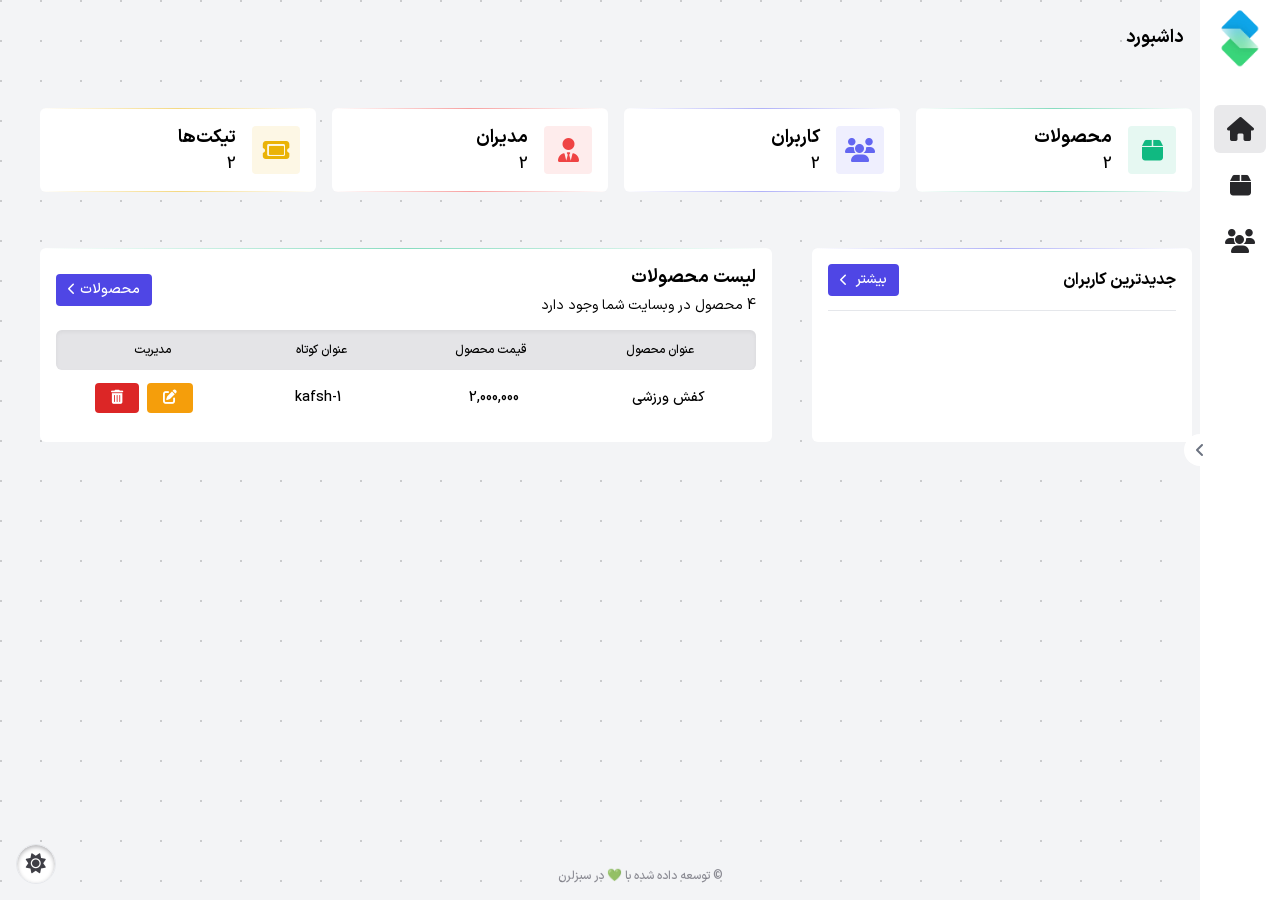
<file: index.html>
<!-- 
  1: use ".hidden" class to toggle ".TOAST" and ".MODAL-SCREEN"

  2: use insertAdjacentHTML method to change .modal content -->


<!DOCTYPE html>
<html lang="fa-IR" dir="rtl">
  <head>
    <meta charset="UTF-8" />
    <meta name="viewport" content="width=device-width, initial-scale=1.0" />
    <title>سبزلرن - داشبورد ادمین</title>
    <link rel="stylesheet" href="/public/css/styles.css" />
    <!-- Fontawesome CDNJS 6.6.0 -->
    <link
      rel="stylesheet"
      href="https://cdnjs.cloudflare.com/ajax/libs/font-awesome/6.6.0/css/all.min.css"
    />
  </head>
  <body onload="getDataFromLocalStoraged()">
    <header></header>

    <main>
      <aside class="sidebar">
        <header>
          <a href="/">
            <img src="/public/images/logo.png" class="website-logo" alt="" />
          </a>
        </header>
        <main class="side-menu">
          <ul class="side-container">
            <li>
              <a href="/index.html" class="navlink active">
                <span class="navicon"><i class="fa-solid fa-house"></i></span>
                <span class="title">داشبورد</span>
              </a>
            </li>
            <!-- Products -->
            <li>
              <a href="/dashboard/products/index.html" class="navlink">
                <span class="navicon"><i class="fa-solid fa-box"></i></span>
                <span class="title">محصولات</span>
              </a>
            </li>
            <!-- users -->
            <li>
              <a href="/dashboard/users/index.html" class="navlink">
                <span class="navicon"><i class="fa-solid fa-users"></i></span>
                <span class="title">کاربران</span>
              </a>
            </li>
          </ul>
        </main>
        <footer></footer>
        <button class="toggle-sidebar">
          <!-- Arrow Right -->
          <i class="fa-solid fa-angle-left"></i>
        </button>
      </aside>
      <section class="content">
        <div class="breadcrumbs">
          <a href="./index.html" class="breadcrumb">داشبورد</a>
        </div>

        <section class="hero-cards">
          <article>
            <i class="ui-border emerald top"></i>
            <i class="ui-border emerald bottom"></i>
            <!-- Products icon -->
            <span class="hero-card-icon products-icon">
              <i class="fa-solid fa-box"></i>
            </span>
            <div>
              <p class="hero-card-title">محصولات</p>
              <p class="hero-card-data products-data">2</p>
            </div>
          </article>
          <article>
            <i class="ui-border indigo top"></i>
            <i class="ui-border indigo bottom"></i>
            <!-- Users icon -->
            <span class="hero-card-icon users-icon">
              <i class="fa-solid fa-users"></i>
            </span>
            <div>
              <p class="hero-card-title">کاربران</p>
              <p class="hero-card-data users-data">2</p>
            </div>
          </article>
          <article>
            <i class="ui-border red top"></i>
            <i class="ui-border red bottom"></i>
            <!-- Admins icon -->
            <span class="hero-card-icon admins-icon">
              <i class="fa-solid fa-user-tie"></i>
            </span>
            <div>
              <p class="hero-card-title">مدیران</p>
              <p class="hero-card-data moderators-data">2</p>
            </div>
          </article>
          <article>
            <i class="ui-border yellow top"></i>
            <i class="ui-border yellow bottom"></i>
            <!-- Tickets icon -->
            <span class="hero-card-icon tickets-icon">
              <i class="fa-solid fa-ticket"></i>
            </span>
            <div>
              <p class="hero-card-title">تیکت‌ها</p>
              <p class="hero-card-data ticket-data">2</p>
            </div>
          </article>
        </section>

        <section class="after-hero">
          <section class="latest-users">
            <i class="ui-border top indigo"></i>
            <div class="section-header">
              <p class="section-title">جدیدترین کاربران</p>
              <!-- Redirect to /dashboard/users page -->
              <a href="./dashboard/users/" class="section-link">
                بیشتر
                <!-- Arrow(Chervon Left) -->
                <i class="fa-solid fa-chevron-left"></i>
              </a>
            </div>
            <div class="user-new">
            <!-- <article>
              user icon
              <span class="icon-card">
                <i class="fa-solid fa-user"></i>
              </span>
              user data
              <div>
                <p class="user-name">علی احمدی</p>
                <p class="user-email">ali.ahmadi@gmail.com</p>
              </div>
            </article> -->
            
            </div>
          </section>
          <section class="table-component">
            <i class="ui-border emerald top"></i>
            <div class="section-header">
              <div>
                <p class="title-text">لیست محصولات</p>
                <p class="products-count-text caption-text">
                  <span class="products-data">4</span>
                  <span> محصول در وبسایت شما وجود دارد </span>
                </p>
              </div>
              <a href="./dashboard/products/" class="section-link">
                <span>
                  محصولات
                  <i class="fa-solid fa-chevron-left"></i>
                </span>
              </a>
            </div>

            <div class="table-head-row">
              <p>عنوان محصول</p>
              <p>قیمت محصول</p>
              <p>عنوان کوتاه</p>
              <p>مدیریت</p>
            </div>

            <div class="table-body">
              <div class="tableRow">
                <p class="product-title">کفش ورزشی</p>
                <p class="product-price">2,000,000</p>
                <p class="product-shortName">kafsh-1</p>
                <div class="product-manage">
                  <button class="edit-btn">
                    <!-- Edit icon -->
                    <i class="fas fa-edit"></i>
                  </button>
                  <button class="remove-btn">
                    <!-- Delete fas icon -->
                    <i class="fas fa-trash-alt"></i>
                  </button>
                </div>
              </div>
              
            </div>
          </section>
        </section>
      </section>
    </main>

    <footer></footer>

    <div class="toast success hidden">
      <i class="ui-border top-0"></i>
      <span class="icon-card">
        <span class="icon"></span>
      </span>
      <span class="toast-content"> محصول با موفقیت ویرایش شد </span>

      <div class="process-bar">
        <div class="process"></div>
      </div>
    </div>

    <div class="modal-screen hidden">
      <div class="modal">
        <i class="ui-border top red"></i>
        <i class="ui-border bottom red"></i>
        <header class="modal-header">
          <h3>حذف محصول</h3>
          <button class="close-modal">
            <i class="fas fa-times"></i>
          </button>
        </header>
        <main class="modal-content">
          <p class="remove-text">آیا از حذف این محصول اطمینان دارید؟</p>
        </main>
        <footer class="modal-footer">
          <button class="cancel">انصراف</button>
          <button class="submit">تائید</button>
        </footer>
      </div>
    </div>

    <button class="theme-button">
      <!-- Moon icon -->
      <!-- <i class="fas fa-moon"></i> -->
      <!-- Sun icon -->
      <i class="fas fa-sun"></i>
    </button>

    <!-- Modal Edit Product:

      <header class="modal-header">
          <h3>ویرایش محصول</h3>
          <button class="close-modal">
            <i class="fas fa-times"></i>
          </button>
        </header>
        <main class="modal-content">
          <input
            type="text"
            class="modal-input"
            placeholder="عنوان محصول را وارد نمائید ..."
            id="product-title"
          />
          <input
            type="number"
            class="modal-input"
            placeholder="قیمت محصول را وارد نمائید ..."
            id="product-price"
          />
          <input
            type="number"
            class="modal-input"
            placeholder="عنوان کوتاه محصول را وارد نمائید ..."
            id="product-shortName"
          />
        </main>
        <footer class="modal-footer">
          <button class="cancel">انصراف</button>
          <button class="submit">تائید</button>
        </footer>
     
      -->

    <footer class="copyright">
      &copy; توسعه داده شده با 💚 در
      <a href="https://sabzlearn.ir" target="_blank">سبزلرن</a>
    </footer>

<script src="/public/js/app.js"></script>
  </body>
</html>
</file>
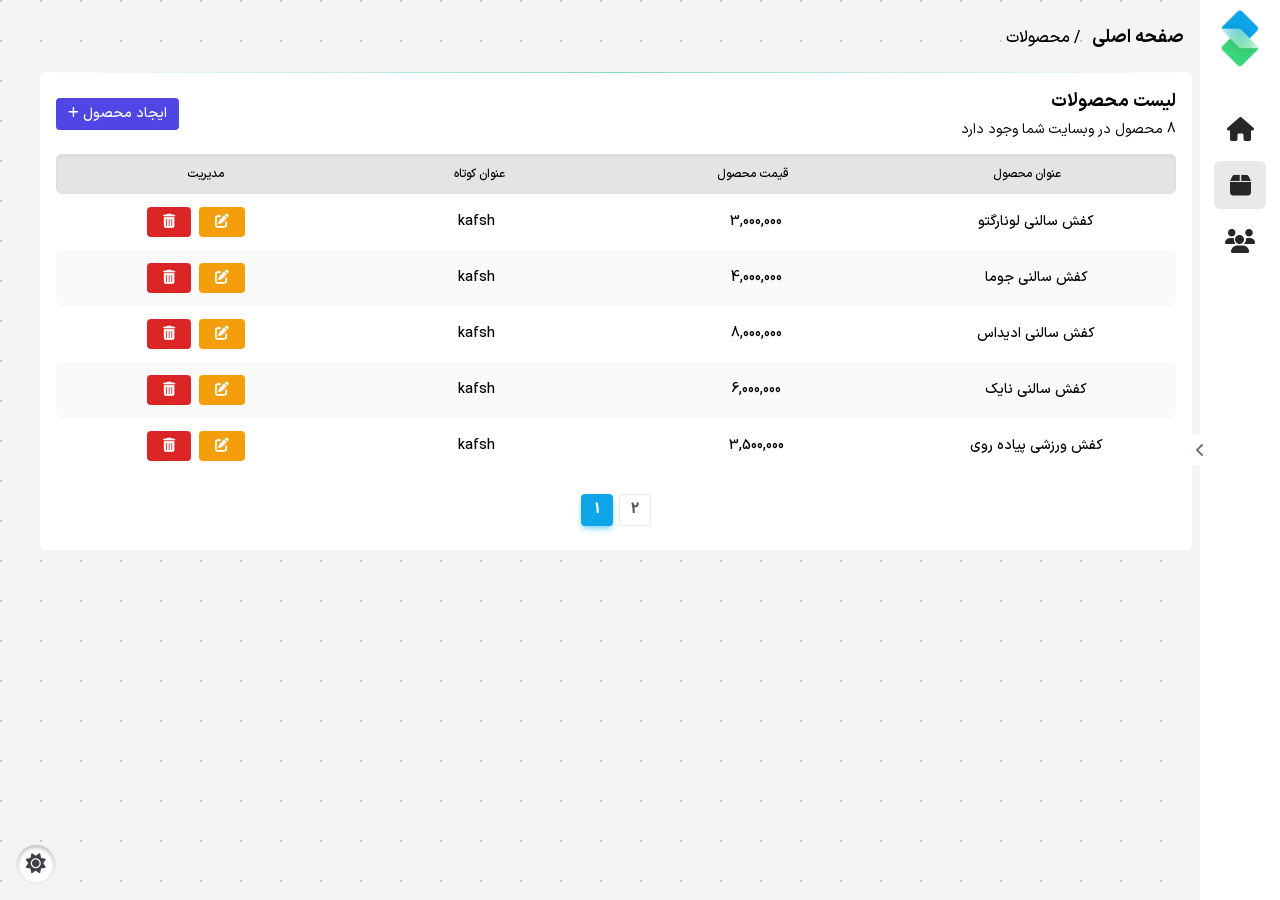
<file: dashboard/products/index.html>
<!DOCTYPE html>
<html lang="fa-IR" dir="rtl">
  <head>
    <meta charset="UTF-8" />
    <meta name="viewport" content="width=device-width, initial-scale=1.0" />
    <title>مدیریت ممحصولات</title>
    <link rel="stylesheet" href="/public/css/styles.css" />
    <link
      rel="stylesheet"
      href="https://cdnjs.cloudflare.com/ajax/libs/font-awesome/6.6.0/css/all.min.css"
    />
  </head>
  <body onload="getProductFromLocalStoraged()">
    <!-- main content -->
    <main>
      <!-- Sidebar -->
      <aside class="sidebar">
        <header>
          <a href="/index.html">
            <img src="/public/images/logo.png" class="website-logo" alt="" />
          </a>
        </header>
        <main class="side-menu">
          <ul class="side-container">
            <li>
              <a href="/index.html" class="navlink">
                <span class="navicon"><i class="fa-solid fa-house"></i></span>
                <span class="title">داشبورد</span>
              </a>
            </li>
            <!-- Products -->
            <li>
              <a href="#" class="navlink active">
                <span class="navicon"><i class="fa-solid fa-box"></i></span>
                <span class="title">محصولات</span>
              </a>
            </li>
            <li>
              <a href="/dashboard/users/index.html" class="navlink">
                <span class="navicon"><i class="fa-solid fa-users"></i></span>
                <span class="title">کاربران</span>
              </a>
            </li>
          </ul>
        </main>
        <footer></footer>
        <button class="toggle-sidebar">
          <!-- Arrow Right -->
          <i class="fa-solid fa-angle-left"></i>
        </button>
      </aside>

      <!-- Content -->
      <section class="content">
        <!-- breadcrumbs -->
        <div class="breadcrumbs">
          <a href="/" class="breadcrumb">صفحه اصلی</a>
          <span class="backslack"> / </span>
          <a href="/dashboard/products/">محصولات</a>
        </div>

        <!-- Table -->
        <div class="table-component">
          <i class="ui-border emerald top"></i>
          <!-- Table Header -->
          <div class="section-header">
            <div>
              <p class="title-text">لیست محصولات</p>
              <p class="products-count-text caption-text">
                <span class="products-data">۳</span>
                <span> محصول در وبسایت شما وجود دارد </span>
              </p>
            </div>
            <a href="#" id="create-product" class="section-link">
              <span>
                <span> ایجاد محصول </span>
                <!-- Plus icon -->
                <i class="fa-solid fa-plus"></i>
              </span>
            </a>
          </div>

          <!-- Table Head row -->
          <div class="table-head-row">
            <p>عنوان محصول</p>
            <p>قیمت محصول</p>
            <p>عنوان کوتاه</p>
            <p>مدیریت</p>
          </div>

          <!-- Table body (content) -->
          <div class="table-body">
            <!-- data loaded from js -->
          </div>

          <!-- Table Footer  -->
          <div class="table-footer">
            <!-- Pagination -->
            <div class="pagination">
              <!-- <span tabindex="1" class="page">1</span>
              <span tabindex="1" class="page">2</span>
              <span tabindex="1" class="page active">3</span>
              <span tabindex="1" class="page">4</span>
              <span tabindex="1" class="page">5</span> -->
            </div>
          </div>
        </div>
      </section>
    </main>
    <div class="toast success hidden">
      <i class="ui-border top-0"></i>
      <span class="icon-card">
        <span class="icon"></span>
      </span>
      <span class="toast-content"> محصول با موفقیت ویرایش شد </span>

      <div class="process-bar">
        <div class="process"></div>
      </div>
    </div>

    <div class="modal-screen hidden">
      <div class="modal">
        <i class="ui-border top red"></i>
        <i class="ui-border bottom red"></i>
        <header class="modal-header">
          <h3>حذف محصول</h3>
          <button class="close-modal">
            <i class="fas fa-times"></i>
          </button>
        </header>
        <main class="modal-content">
          <p class="remove-text">آیا از حذف این محصول اطمینان دارید؟</p>
        </main>
        <footer class="modal-footer">
          <button class="cancel">انصراف</button>
          <button class="submit">تائید</button>
        </footer>
      </div>
    </div>

    <button class="theme-button">
      <!-- Moon icon -->
      <!-- <i class="fas fa-moon"></i> -->
      <!-- Sun icon -->
      <i class="fas fa-sun"></i>
    </button>

    <!-- Product Edit Modal -->
    <!-- 
            <header class="modal-header">
            <h3>ویرایش محصول</h3>
            <button class="close-modal">
              <i class="fas fa-times"></i>
            </button>
          </header>
          <main class="modal-content">
            <input
              type="text"
              class="modal-input"
              placeholder="عنوان محصول را وارد نمائید ..."
              id="product-title"
            />
            <input
              type="number"
              class="modal-input"
              placeholder="قیمت محصول را وارد نمائید ..."
              id="product-price"
            />
            <input
              type="number"
              class="modal-input"
              placeholder="عنوان کوتاه محصول را وارد نمائید ..."
              id="product-shortName"
            />
          </main>
          <footer class="modal-footer">
            <button class="cancel">انصراف</button>
            <button class="submit">تائید</button>
          </footer>
     -->

    <!-- Product create modal -->
    <!-- 
           <header class="modal-header">
            <h3>ایجاد محصول</h3>
            <button class="close-modal">
              <i class="fas fa-times"></i>
            </button>
          </header>
          <main class="modal-content">
            <input
              type="text"
              class="modal-input"
              placeholder="عنوان محصول را وارد نمائید ..."
              id="product-title"
            />
            <input
              type="number"
              class="modal-input"
              placeholder="قیمت محصول را وارد نمائید ..."
              id="product-price"
            />
            <input
              type="number"
              class="modal-input"
              placeholder="عنوان کوتاه محصول را وارد نمائید ..."
              id="product-shortName"
            />
          </main>
          <footer class="modal-footer">
            <button class="cancel">انصراف</button>
            <button class="submit">تائید</button>
          </footer>
     -->

    <!-- Remove Product Modal  -->
    <!-- 
         <i class="ui-border top red"></i>
          <i class="ui-border bottom red"></i>
          <header class="modal-header">
            <h3>حذف محصول</h3>
            <button class="close-modal">
              <i class="fas fa-times"></i>
            </button>
          </header>
          <main class="modal-content">
            <p class="remove-text">آیا از حذف این محصول اطمینان دارید؟</p>
          </main>
          <footer class="modal-footer">
            <button class="cancel">انصراف</button>
            <button class="submit">تائید</button>
          </footer>
           -->
    <script src="/dashboard/products/productPage.js"></script>
  </body>
</html>
</file>
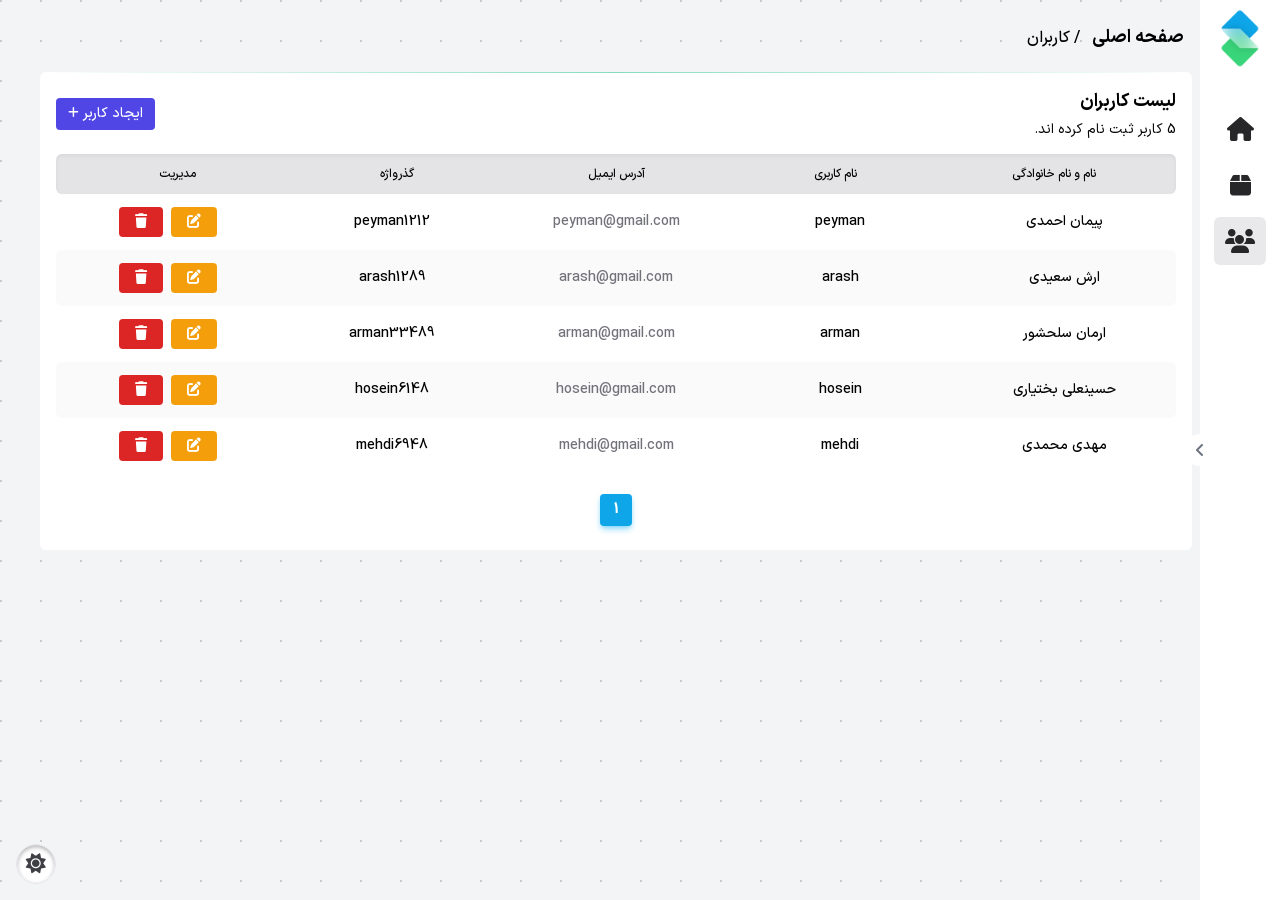
<file: dashboard/users/index.html>
<!DOCTYPE html>
<html lang="fa-IR" dir="rtl">
  <head>
    <meta charset="UTF-8" />
    <meta name="viewport" content="width=device-width, initial-scale=1.0" />
    <title>مدیریت کاربران</title>
    <link rel="stylesheet" href="/public/css/styles.css" />
    <link
      rel="stylesheet"
      href="https://cdnjs.cloudflare.com/ajax/libs/font-awesome/6.6.0/css/all.min.css"
    />
  </head>
  <body onload="getDataFromLocalStoraged()">
    <!-- main content -->
    <main>
      <!-- Sidebar -->
      <aside class="sidebar">
        <header>
          <a href="/index.html">
            <img src="/public/images/logo.png" class="website-logo" alt="" />
          </a>
        </header>
        <main class="side-menu">
          <ul class="side-container">
            <li>
              <a href="/index.html" class="navlink">
                <span class="navicon"><i class="fa-solid fa-house"></i></span>
                <span class="title">داشبورد</span>
              </a>
            </li>
            <!-- products -->
            <li>
              <a href="/dashboard/products/index.html" class="navlink">
                <span class="navicon"><i class="fa-solid fa-box"></i></span>
                <span class="title">محصولات</span>
              </a>
            </li>
            <li>
              <a href="#" class="navlink active">
                <span class="navicon"><i class="fa-solid fa-users"></i></span>
                <span class="title">کاربران</span>
              </a>
            </li>
          </ul>
        </main>
        <footer></footer>
        <button class="toggle-sidebar">
          <!-- Arrow Right -->
          <i class="fa-solid fa-angle-left"></i>
        </button>
      </aside>

      <!-- Content -->
      <section class="content">
        <!-- breadcrumbs -->
        <div class="breadcrumbs">
          <a href="/" class="breadcrumb">صفحه اصلی</a>
          <span class="backslack"> / </span>
          <a href="/dashboard/users/"> کاربران </a>
        </div>

        <!-- Table -->
        <div class="table-component">
          <i class="ui-border emerald top"></i>
          <!-- Table Header -->
          <div class="section-header">
            <div>
              <p class="title-text">لیست کاربران</p>
              <p class="users-count-text caption-text">
                <span class="users-data">۳</span>
                <span>کاربر ثبت نام کرده اند.</span>
              </p>
            </div>
            <a href="#" id="create-user" class="section-link">
              <span>
                <span> ایجاد کاربر </span>
                <!-- Plus icon -->
                <i class="fa-solid fa-plus"></i>
              </span>
            </a>
          </div>

          <!-- Table Head row -->
          <div class="table-head-row">
            <p>نام و نام خانوادگی</p>
            <p>نام کاربری</p>
            <p>آدرس ایمیل</p>
            <p>گذرواژه</p>
            <p>مدیریت</p>
          </div>

          <!-- Table body (content) -->
          <div class="table-body">
            <!-- data loaded from js -->
          </div>

          <!-- Table Footer  -->
          <div class="table-footer">
            <!-- Pagination -->
            <div class="pagination">
              <!-- data loaded from js -->
              <!-- <span tabindex="1" class="page">1</span> -->
            </div>
          </div>
        </div>
      </section>
    </main>
    <div class="toast success hidden">
      <i class="ui-border top-0"></i>
      <span class="icon-card">
        <span class="icon"></span>
      </span>
      <span class="toast-content"> محصول با موفقیت ویرایش شد </span>

      <div class="process-bar">
        <div class="process"></div>
      </div>
    </div>

    <div class="modal-screen hidden">
      <div class="modal">
        <header class="modal-header">
          <h3>ویرایش اطلاعات کاربر</h3>
          <button class="close-modal">
            <i class="fas fa-times"></i>
          </button>
        </header>
        <main class="modal-content">
          <input
            type="text"
            class="modal-input"
            placeholder="نام و نام خانوادگی را وارد نمائید ..."
            id="user-fullName"
          />
          <input
            type="number"
            class="modal-input"
            id="user-username"
            placeholder="نام کاربری را وارد نمائید ..."
          />
          <input
            type="email"
            class="modal-input"
            id="user-email"
            placeholder="ایمیل را وارد نمائید ..."
          />
          <input
            type="email"
            class="modal-input"
            id="user-password"
            placeholder="رمز عبور را وارد نمائید ..."
          />
        </main>
        <footer class="modal-footer">
          <button class="cancel">انصراف</button>
          <button class="submit">تائید</button>
        </footer>
      </div>
    </div>

    <button class="theme-button">
      <!-- Moon icon -->
      <!-- <i class="fas fa-moon"></i> -->
      <!-- Sun icon -->
      <i class="fas fa-sun"></i>
    </button>

    <!-- user Edit Modal -->
    <!-- 
        <header class="modal-header">
          <h3>ویرایش اطلاعات کاربر</h3>
          <button class="close-modal">
            <i class="fas fa-times"></i>
          </button>
        </header>
        <main class="modal-content">
          <input
            type="text"
            class="modal-input"
            placeholder="نام و نام خانوادگی را وارد نمائید ..."
            id="user-fullName"
          />
          <input
            type="number"
            class="modal-input"
            id="user-username"
            placeholder="نام کاربری را وارد نمائید ..."
          />
          <input
            type="email"
            class="modal-input"
            id="user-email"
            placeholder="ایمیل را وارد نمائید ..."
          />
          <input
          type="email"
          class="modal-input"
          id="user-password"
          placeholder="رمز عبور را وارد نمائید ..."
        />
        </main>
        <footer class="modal-footer">
          <button class="cancel">انصراف</button>
          <button class="submit">تائید</button>
        </footer>
     -->

    <!-- user create modal -->
    
        <!-- <header class="modal-header">
          <h3>ایجاد کاربر جدید</h3>
          <button class="close-modal">
            <i class="fas fa-times"></i>
          </button>
        </header>
        <main class="modal-content">
          <input
            type="text"
            class="modal-input"
            placeholder="نام و نام خانوادگی را وارد نمائید ..."
            id="user-fullName"
          />
          <input
            type="number"
            class="modal-input"
            id="user-username"
            placeholder="نام کاربری را وارد نمائید ..."
          />
          <input
            type="email"
            class="modal-input"
            id="user-email"
            placeholder="ایمیل را وارد نمائید ..."
          />
          <input
          type="email"
          class="modal-input"
          id="user-password"
          placeholder="رمز عبور را وارد نمائید ..."
        />
        </main>
        <footer class="modal-footer">
          <button class="cancel">انصراف</button>
          <button class="submit">تائید</button>
        </footer> -->
    

    <!-- Remove user Modal  -->
    <!-- 
        <i class="ui-border top red"></i>
        <i class="ui-border bottom red"></i>
        <header class="modal-header">
          <h3>اخراج کاربر</h3>
          <button class="close-modal">
            <i class="fas fa-times"></i>
          </button>
        </header>
        <main class="modal-content">
          <p class="remove-text">آیا از اخراج(بن) کردن این کاربر اطمینان دارید؟</p>
        </main>
        <footer class="modal-footer">
          <button class="cancel">انصراف</button>
          <button class="submit">تائید</button>
        </footer>
           -->
    <script src="/dashboard/users/pageUser.js"></script>
  </body>
</html>
</file>
<file: public/css/styles.css>
*, ::before, ::after {
  --tw-border-spacing-x: 0;
  --tw-border-spacing-y: 0;
  --tw-translate-x: 0;
  --tw-translate-y: 0;
  --tw-rotate: 0;
  --tw-skew-x: 0;
  --tw-skew-y: 0;
  --tw-scale-x: 1;
  --tw-scale-y: 1;
  --tw-pan-x:  ;
  --tw-pan-y:  ;
  --tw-pinch-zoom:  ;
  --tw-scroll-snap-strictness: proximity;
  --tw-gradient-from-position:  ;
  --tw-gradient-via-position:  ;
  --tw-gradient-to-position:  ;
  --tw-ordinal:  ;
  --tw-slashed-zero:  ;
  --tw-numeric-figure:  ;
  --tw-numeric-spacing:  ;
  --tw-numeric-fraction:  ;
  --tw-ring-inset:  ;
  --tw-ring-offset-width: 0px;
  --tw-ring-offset-color: #fff;
  --tw-ring-color: rgb(59 130 246 / 0.5);
  --tw-ring-offset-shadow: 0 0 #0000;
  --tw-ring-shadow: 0 0 #0000;
  --tw-shadow: 0 0 #0000;
  --tw-shadow-colored: 0 0 #0000;
  --tw-blur:  ;
  --tw-brightness:  ;
  --tw-contrast:  ;
  --tw-grayscale:  ;
  --tw-hue-rotate:  ;
  --tw-invert:  ;
  --tw-saturate:  ;
  --tw-sepia:  ;
  --tw-drop-shadow:  ;
  --tw-backdrop-blur:  ;
  --tw-backdrop-brightness:  ;
  --tw-backdrop-contrast:  ;
  --tw-backdrop-grayscale:  ;
  --tw-backdrop-hue-rotate:  ;
  --tw-backdrop-invert:  ;
  --tw-backdrop-opacity:  ;
  --tw-backdrop-saturate:  ;
  --tw-backdrop-sepia:  ;
  --tw-contain-size:  ;
  --tw-contain-layout:  ;
  --tw-contain-paint:  ;
  --tw-contain-style:  ;
}

::backdrop {
  --tw-border-spacing-x: 0;
  --tw-border-spacing-y: 0;
  --tw-translate-x: 0;
  --tw-translate-y: 0;
  --tw-rotate: 0;
  --tw-skew-x: 0;
  --tw-skew-y: 0;
  --tw-scale-x: 1;
  --tw-scale-y: 1;
  --tw-pan-x:  ;
  --tw-pan-y:  ;
  --tw-pinch-zoom:  ;
  --tw-scroll-snap-strictness: proximity;
  --tw-gradient-from-position:  ;
  --tw-gradient-via-position:  ;
  --tw-gradient-to-position:  ;
  --tw-ordinal:  ;
  --tw-slashed-zero:  ;
  --tw-numeric-figure:  ;
  --tw-numeric-spacing:  ;
  --tw-numeric-fraction:  ;
  --tw-ring-inset:  ;
  --tw-ring-offset-width: 0px;
  --tw-ring-offset-color: #fff;
  --tw-ring-color: rgb(59 130 246 / 0.5);
  --tw-ring-offset-shadow: 0 0 #0000;
  --tw-ring-shadow: 0 0 #0000;
  --tw-shadow: 0 0 #0000;
  --tw-shadow-colored: 0 0 #0000;
  --tw-blur:  ;
  --tw-brightness:  ;
  --tw-contrast:  ;
  --tw-grayscale:  ;
  --tw-hue-rotate:  ;
  --tw-invert:  ;
  --tw-saturate:  ;
  --tw-sepia:  ;
  --tw-drop-shadow:  ;
  --tw-backdrop-blur:  ;
  --tw-backdrop-brightness:  ;
  --tw-backdrop-contrast:  ;
  --tw-backdrop-grayscale:  ;
  --tw-backdrop-hue-rotate:  ;
  --tw-backdrop-invert:  ;
  --tw-backdrop-opacity:  ;
  --tw-backdrop-saturate:  ;
  --tw-backdrop-sepia:  ;
  --tw-contain-size:  ;
  --tw-contain-layout:  ;
  --tw-contain-paint:  ;
  --tw-contain-style:  ;
}

/*
! tailwindcss v3.4.14 | MIT License | https://tailwindcss.com
*/

/*
1. Prevent padding and border from affecting element width. (https://github.com/mozdevs/cssremedy/issues/4)
2. Allow adding a border to an element by just adding a border-width. (https://github.com/tailwindcss/tailwindcss/pull/116)
*/

*,
::before,
::after {
  box-sizing: border-box;
  /* 1 */
  border-width: 0;
  /* 2 */
  border-style: solid;
  /* 2 */
  border-color: #e5e7eb;
  /* 2 */
}

::before,
::after {
  --tw-content: '';
}

/*
1. Use a consistent sensible line-height in all browsers.
2. Prevent adjustments of font size after orientation changes in iOS.
3. Use a more readable tab size.
4. Use the user's configured `sans` font-family by default.
5. Use the user's configured `sans` font-feature-settings by default.
6. Use the user's configured `sans` font-variation-settings by default.
7. Disable tap highlights on iOS
*/

html,
:host {
  line-height: 1.5;
  /* 1 */
  -webkit-text-size-adjust: 100%;
  /* 2 */
  -moz-tab-size: 4;
  /* 3 */
  -o-tab-size: 4;
     tab-size: 4;
  /* 3 */
  font-family: ui-sans-serif, system-ui, sans-serif, "Apple Color Emoji", "Segoe UI Emoji", "Segoe UI Symbol", "Noto Color Emoji";
  /* 4 */
  font-feature-settings: normal;
  /* 5 */
  font-variation-settings: normal;
  /* 6 */
  -webkit-tap-highlight-color: transparent;
  /* 7 */
}

/*
1. Remove the margin in all browsers.
2. Inherit line-height from `html` so users can set them as a class directly on the `html` element.
*/

body {
  margin: 0;
  /* 1 */
  line-height: inherit;
  /* 2 */
}

/*
1. Add the correct height in Firefox.
2. Correct the inheritance of border color in Firefox. (https://bugzilla.mozilla.org/show_bug.cgi?id=190655)
3. Ensure horizontal rules are visible by default.
*/

hr {
  height: 0;
  /* 1 */
  color: inherit;
  /* 2 */
  border-top-width: 1px;
  /* 3 */
}

/*
Add the correct text decoration in Chrome, Edge, and Safari.
*/

abbr:where([title]) {
  -webkit-text-decoration: underline dotted;
          text-decoration: underline dotted;
}

/*
Remove the default font size and weight for headings.
*/

h1,
h2,
h3,
h4,
h5,
h6 {
  font-size: inherit;
  font-weight: inherit;
}

/*
Reset links to optimize for opt-in styling instead of opt-out.
*/

a {
  color: inherit;
  text-decoration: inherit;
}

/*
Add the correct font weight in Edge and Safari.
*/

b,
strong {
  font-weight: bolder;
}

/*
1. Use the user's configured `mono` font-family by default.
2. Use the user's configured `mono` font-feature-settings by default.
3. Use the user's configured `mono` font-variation-settings by default.
4. Correct the odd `em` font sizing in all browsers.
*/

code,
kbd,
samp,
pre {
  font-family: ui-monospace, SFMono-Regular, Menlo, Monaco, Consolas, "Liberation Mono", "Courier New", monospace;
  /* 1 */
  font-feature-settings: normal;
  /* 2 */
  font-variation-settings: normal;
  /* 3 */
  font-size: 1em;
  /* 4 */
}

/*
Add the correct font size in all browsers.
*/

small {
  font-size: 80%;
}

/*
Prevent `sub` and `sup` elements from affecting the line height in all browsers.
*/

sub,
sup {
  font-size: 75%;
  line-height: 0;
  position: relative;
  vertical-align: baseline;
}

sub {
  bottom: -0.25em;
}

sup {
  top: -0.5em;
}

/*
1. Remove text indentation from table contents in Chrome and Safari. (https://bugs.chromium.org/p/chromium/issues/detail?id=999088, https://bugs.webkit.org/show_bug.cgi?id=201297)
2. Correct table border color inheritance in all Chrome and Safari. (https://bugs.chromium.org/p/chromium/issues/detail?id=935729, https://bugs.webkit.org/show_bug.cgi?id=195016)
3. Remove gaps between table borders by default.
*/

table {
  text-indent: 0;
  /* 1 */
  border-color: inherit;
  /* 2 */
  border-collapse: collapse;
  /* 3 */
}

/*
1. Change the font styles in all browsers.
2. Remove the margin in Firefox and Safari.
3. Remove default padding in all browsers.
*/

button,
input,
optgroup,
select,
textarea {
  font-family: inherit;
  /* 1 */
  font-feature-settings: inherit;
  /* 1 */
  font-variation-settings: inherit;
  /* 1 */
  font-size: 100%;
  /* 1 */
  font-weight: inherit;
  /* 1 */
  line-height: inherit;
  /* 1 */
  letter-spacing: inherit;
  /* 1 */
  color: inherit;
  /* 1 */
  margin: 0;
  /* 2 */
  padding: 0;
  /* 3 */
}

/*
Remove the inheritance of text transform in Edge and Firefox.
*/

button,
select {
  text-transform: none;
}

/*
1. Correct the inability to style clickable types in iOS and Safari.
2. Remove default button styles.
*/

button,
input:where([type='button']),
input:where([type='reset']),
input:where([type='submit']) {
  -webkit-appearance: button;
  /* 1 */
  background-color: transparent;
  /* 2 */
  background-image: none;
  /* 2 */
}

/*
Use the modern Firefox focus style for all focusable elements.
*/

:-moz-focusring {
  outline: auto;
}

/*
Remove the additional `:invalid` styles in Firefox. (https://github.com/mozilla/gecko-dev/blob/2f9eacd9d3d995c937b4251a5557d95d494c9be1/layout/style/res/forms.css#L728-L737)
*/

:-moz-ui-invalid {
  box-shadow: none;
}

/*
Add the correct vertical alignment in Chrome and Firefox.
*/

progress {
  vertical-align: baseline;
}

/*
Correct the cursor style of increment and decrement buttons in Safari.
*/

::-webkit-inner-spin-button,
::-webkit-outer-spin-button {
  height: auto;
}

/*
1. Correct the odd appearance in Chrome and Safari.
2. Correct the outline style in Safari.
*/

[type='search'] {
  -webkit-appearance: textfield;
  /* 1 */
  outline-offset: -2px;
  /* 2 */
}

/*
Remove the inner padding in Chrome and Safari on macOS.
*/

::-webkit-search-decoration {
  -webkit-appearance: none;
}

/*
1. Correct the inability to style clickable types in iOS and Safari.
2. Change font properties to `inherit` in Safari.
*/

::-webkit-file-upload-button {
  -webkit-appearance: button;
  /* 1 */
  font: inherit;
  /* 2 */
}

/*
Add the correct display in Chrome and Safari.
*/

summary {
  display: list-item;
}

/*
Removes the default spacing and border for appropriate elements.
*/

blockquote,
dl,
dd,
h1,
h2,
h3,
h4,
h5,
h6,
hr,
figure,
p,
pre {
  margin: 0;
}

fieldset {
  margin: 0;
  padding: 0;
}

legend {
  padding: 0;
}

ol,
ul,
menu {
  list-style: none;
  margin: 0;
  padding: 0;
}

/*
Reset default styling for dialogs.
*/

dialog {
  padding: 0;
}

/*
Prevent resizing textareas horizontally by default.
*/

textarea {
  resize: vertical;
}

/*
1. Reset the default placeholder opacity in Firefox. (https://github.com/tailwindlabs/tailwindcss/issues/3300)
2. Set the default placeholder color to the user's configured gray 400 color.
*/

input::-moz-placeholder, textarea::-moz-placeholder {
  opacity: 1;
  /* 1 */
  color: #9ca3af;
  /* 2 */
}

input::placeholder,
textarea::placeholder {
  opacity: 1;
  /* 1 */
  color: #9ca3af;
  /* 2 */
}

/*
Set the default cursor for buttons.
*/

button,
[role="button"] {
  cursor: pointer;
}

/*
Make sure disabled buttons don't get the pointer cursor.
*/

:disabled {
  cursor: default;
}

/*
1. Make replaced elements `display: block` by default. (https://github.com/mozdevs/cssremedy/issues/14)
2. Add `vertical-align: middle` to align replaced elements more sensibly by default. (https://github.com/jensimmons/cssremedy/issues/14#issuecomment-634934210)
   This can trigger a poorly considered lint error in some tools but is included by design.
*/

img,
svg,
video,
canvas,
audio,
iframe,
embed,
object {
  display: block;
  /* 1 */
  vertical-align: middle;
  /* 2 */
}

/*
Constrain images and videos to the parent width and preserve their intrinsic aspect ratio. (https://github.com/mozdevs/cssremedy/issues/14)
*/

img,
video {
  max-width: 100%;
  height: auto;
}

/* Make elements with the HTML hidden attribute stay hidden by default */

[hidden]:where(:not([hidden="until-found"])) {
  display: none;
}

.input {
  border-radius: 0.375rem;
  border-width: 1px;
  --tw-border-opacity: 1;
  border-color: rgb(209 213 219 / var(--tw-border-opacity));
  padding-left: 0.75rem;
  padding-right: 0.75rem;
  padding-top: 0.5rem;
  padding-bottom: 0.5rem;
  font-size: 0.875rem;
  line-height: 1.25rem;
  font-weight: 500;
  --tw-text-opacity: 1;
  color: rgb(55 65 81 / var(--tw-text-opacity));
  --tw-shadow: 0 1px 2px 0 rgb(0 0 0 / 0.05);
  --tw-shadow-colored: 0 1px 2px 0 var(--tw-shadow-color);
  box-shadow: var(--tw-ring-offset-shadow, 0 0 #0000), var(--tw-ring-shadow, 0 0 #0000), var(--tw-shadow);
  transition-duration: 150ms;
}

.input:focus {
  --tw-border-opacity: 1;
  border-color: rgb(99 102 241 / var(--tw-border-opacity));
  outline: 2px solid transparent;
  outline-offset: 2px;
  --tw-ring-offset-shadow: var(--tw-ring-inset) 0 0 0 var(--tw-ring-offset-width) var(--tw-ring-offset-color);
  --tw-ring-shadow: var(--tw-ring-inset) 0 0 0 calc(2px + var(--tw-ring-offset-width)) var(--tw-ring-color);
  box-shadow: var(--tw-ring-offset-shadow), var(--tw-ring-shadow), var(--tw-shadow, 0 0 #0000);
  --tw-ring-opacity: 1;
  --tw-ring-color: rgb(99 102 241 / var(--tw-ring-opacity));
}

.top-0 {
  top: 0px;
}

.hidden {
  display: none;
}

@font-face {
  font-family: "Sans-Regular";

  src: url(../fonts/Sans-Regular.ttf);
}

@font-face {
  font-family: "Sans-Medium";

  src: url(../fonts/Sans-Medium.ttf);
}

@font-face {
  font-family: "Sans-DemiBold";

  src: url(../fonts/Sans-DemiBold.ttf);
}

@font-face {
  font-family: "Sans-Bold";

  src: url(../fonts/Sans-Bold.ttf);
}

body {
  --tw-bg-opacity: 1;
  background-color: rgb(243 244 246 / var(--tw-bg-opacity));
  font-family: Sans-Medium;
  background-image: radial-gradient(rgba(0, 0, 0, 0.167) 1px, transparent 0);
  background-size: 40px 40px;
  background-position: -19px -19px;
}

body:is(.dark *) {
  --tw-bg-opacity: 1;
  background-color: rgb(24 24 27 / var(--tw-bg-opacity));
  --tw-text-opacity: 1;
  color: rgb(255 255 255 / var(--tw-text-opacity));
  background-image: radial-gradient(
      rgba(255, 255, 255, 0.14) 1px,
      transparent 0
    );
  background-size: 40px 40px;
  background-position: -19px -19px;
}

aside {
  position: fixed;
  top: 0px;
  display: flex;
  height: 100vh;
  width: 80px;
  flex-direction: column;
  align-items: center;
  justify-content: space-between;
  --tw-bg-opacity: 1;
  background-color: rgb(255 255 255 / var(--tw-bg-opacity));
  padding-top: 1.25rem;
  padding-bottom: 1.25rem;
  transition-duration: 300ms;
  transition-timing-function: cubic-bezier(0.4, 0, 0.2, 1);
}

aside:is(.dark *) {
  --tw-bg-opacity: 1;
  background-color: rgb(39 39 42 / var(--tw-bg-opacity));
}

aside {
  main {
    margin-top: 2.5rem;
  }
  main {
    height: 100%;
  }
  main {
    width: 100%;
  }
}

.toggle-sidebar {
  position: absolute;
  top: 0px;
  left: -1rem;
  bottom: 0px;
  margin-top: auto;
  margin-bottom: auto;
  display: flex;
  max-height: -moz-max-content;
  max-height: max-content;
  width: 2rem;
  align-items: center;
  justify-content: center;
  border-radius: 9999px;
  border-width: 0px;
  border-color: transparent;
  --tw-bg-opacity: 1;
  background-color: rgb(255 255 255 / var(--tw-bg-opacity));
  padding: 0.5rem;
  --tw-text-opacity: 1;
  color: rgb(107 114 128 / var(--tw-text-opacity));
  transition-duration: 300ms;
  transition-timing-function: cubic-bezier(0.4, 0, 0.2, 1);
}

.toggle-sidebar:hover {
  --tw-text-opacity: 1;
  color: rgb(55 65 81 / var(--tw-text-opacity));
}

.toggle-sidebar:is(.dark *) {
  --tw-bg-opacity: 1;
  background-color: rgb(39 39 42 / var(--tw-bg-opacity));
  --tw-text-opacity: 1;
  color: rgb(255 255 255 / var(--tw-text-opacity));
}

.toggle-sidebar:hover:is(.dark *) {
  --tw-text-opacity: 1;
  color: rgb(212 212 216 / var(--tw-text-opacity));
}

.website-logo {
  width: 3.5rem;
  --tw-rotate: 90deg;
  transform: translate(var(--tw-translate-x), var(--tw-translate-y)) rotate(var(--tw-rotate)) skewX(var(--tw-skew-x)) skewY(var(--tw-skew-y)) scaleX(var(--tw-scale-x)) scaleY(var(--tw-scale-y));
  transition-duration: 300ms;
}

.content {
  margin-top: 1.5rem;
  margin-bottom: 1.5rem;
  margin-right: auto;
  margin-left: 2.5rem;
  width: 90%;
  transition-property: all;
  transition-duration: 300ms;
  transition-timing-function: cubic-bezier(0.4, 0, 0.2, 1);
}

@media (min-width: 640px) {
  .sidebar.open + .content {
    width: 4%;
  }
}

@media (min-width: 768px) {
  .sidebar.open + .content {
    width: 67%;
  }
}

@media (min-width: 1024px) {
  .sidebar.open + .content {
    width: 73%;
  }
}

@media (min-width: 1280px) {
  .sidebar.open + .content {
    width: 76%;
  }
}

.sidebar.open {
  width: 16rem;
  .website-logo {
    width: 5rem;
  }
  .website-logo {
    --tw-rotate: 0deg;
    transform: translate(var(--tw-translate-x), var(--tw-translate-y)) rotate(var(--tw-rotate)) skewX(var(--tw-skew-x)) skewY(var(--tw-skew-y)) scaleX(var(--tw-scale-x)) scaleY(var(--tw-scale-y));
  }
  .toggle-sidebar {
    --tw-rotate: 180deg;
    transform: translate(var(--tw-translate-x), var(--tw-translate-y)) rotate(var(--tw-rotate)) skewX(var(--tw-skew-x)) skewY(var(--tw-skew-y)) scaleX(var(--tw-scale-x)) scaleY(var(--tw-scale-y));
  }
  .navlink {
    width: 90%;
  }
}

.side-menu {
  min-height: 100%;
  width: 100%;
}

.side-menu > :not([hidden]) ~ :not([hidden]) {
  --tw-space-y-reverse: 0;
  margin-top: calc(0.25rem * calc(1 - var(--tw-space-y-reverse)));
  margin-bottom: calc(0.25rem * var(--tw-space-y-reverse));
}

.side-menu {
  overflow: hidden;
  white-space: nowrap;
}

.navlink {
  margin-left: auto;
  margin-right: auto;
  margin-top: 0.5rem;
  margin-bottom: 0.5rem;
  display: flex;
  width: 52px;
  height: 52px;
  height: 3rem;
  align-items: center;
  justify-content: flex-start;
  overflow: hidden;
  border-radius: 0.375rem;
  --tw-text-opacity: 1;
  color: rgb(39 39 42 / var(--tw-text-opacity));
  transition-duration: 300ms;
}

.navlink:is(.dark *) {
  --tw-text-opacity: 1;
  color: rgb(244 244 245 / var(--tw-text-opacity));
}

.navlink.active {
  background-color: rgb(212 212 216 / 0.5);
}

.navlink.active:is(.dark *) {
  background-color: rgb(24 24 27 / 0.5);
}

.navicon {
  display: flex;
  min-height: 52px;
  min-width: 52px;
  align-items: center;
  justify-content: center;
  font-size: 1.5rem;
  line-height: 2rem;
}

.navicon:is(.dark *) {
  --tw-text-opacity: 1;
  color: rgb(212 212 216 / var(--tw-text-opacity));
}

.breadcrumbs {
  margin-bottom: 1.25rem;
}

.breadcrumb {
  position: relative;
  padding-left: 0.5rem;
  padding-right: 0.5rem;
  font-family: Sans-Bold;
  font-size: 1.125rem;
  line-height: 1.75rem;
}

.hero-cards {
  margin-top: 3.5rem;
  display: grid;
  grid-template-columns: repeat(1, minmax(0, 1fr));
  gap: 1rem;
}

.hero-cards > * {
  position: relative;
  display: flex;
  width: 100%;
  align-items: center;
  gap: 1rem;
  border-radius: 0.375rem;
  --tw-bg-opacity: 1;
  background-color: rgb(255 255 255 / var(--tw-bg-opacity));
  padding: 1rem;
}

.hero-cards:is(.dark *) > * {
  --tw-bg-opacity: 1;
  background-color: rgb(39 39 42 / var(--tw-bg-opacity));
}

@media (min-width: 640px) {
  .hero-cards {
    grid-template-columns: repeat(2, minmax(0, 1fr));
  }
}

@media (min-width: 768px) {
  .hero-cards {
    grid-template-columns: repeat(3, minmax(0, 1fr));
  }
}

@media (min-width: 1024px) {
  .hero-cards {
    grid-template-columns: repeat(4, minmax(0, 1fr));
  }
}

.ui-border {
  position: absolute;
  right: 0px;
  height: 1px;
  width: 100%;
  border-radius: 9999px;
  background-image: linear-gradient(to left, var(--tw-gradient-stops));
  --tw-gradient-from: transparent var(--tw-gradient-from-position);
  --tw-gradient-to: rgb(0 0 0 / 0) var(--tw-gradient-to-position);
  --tw-gradient-stops: var(--tw-gradient-from), var(--tw-gradient-to);
  --tw-gradient-to: rgb(255 255 255 / 0)  var(--tw-gradient-to-position);
  --tw-gradient-stops: var(--tw-gradient-from), rgb(255 255 255 / 0.2) var(--tw-gradient-via-position), var(--tw-gradient-to);
}

.ui-border.top {
  top: 0px;
}

.ui-border.bottom {
  bottom: 0px;
}

.ui-border.emerald {
  --tw-gradient-to: rgb(16 185 129 / 0)  var(--tw-gradient-to-position);
  --tw-gradient-stops: var(--tw-gradient-from), rgb(16 185 129 / 0.5) var(--tw-gradient-via-position), var(--tw-gradient-to);
}

.ui-border.indigo {
  --tw-gradient-to: rgb(99 102 241 / 0)  var(--tw-gradient-to-position);
  --tw-gradient-stops: var(--tw-gradient-from), rgb(99 102 241 / 0.5) var(--tw-gradient-via-position), var(--tw-gradient-to);
}

.ui-border.red {
  --tw-gradient-to: rgb(239 68 68 / 0)  var(--tw-gradient-to-position);
  --tw-gradient-stops: var(--tw-gradient-from), rgb(239 68 68 / 0.5) var(--tw-gradient-via-position), var(--tw-gradient-to);
}

.ui-border.yellow {
  --tw-gradient-to: rgb(234 179 8 / 0)  var(--tw-gradient-to-position);
  --tw-gradient-stops: var(--tw-gradient-from), rgb(234 179 8 / 0.5) var(--tw-gradient-via-position), var(--tw-gradient-to);
}

.hero-card-icon {
  display: flex;
  width: 3rem;
  height: 3rem;
  align-items: center;
  justify-content: center;
  border-radius: 0.25rem;
  --tw-bg-opacity: 1;
  background-color: rgb(244 244 245 / var(--tw-bg-opacity));
  font-size: 1.5rem;
  line-height: 2rem;
}

.products-icon {
  background-color: rgb(16 185 129 / 0.1);
  --tw-text-opacity: 1;
  color: rgb(16 185 129 / var(--tw-text-opacity));
}

.hero-card-title {
  font-family: Sans-Bold;
  font-size: 1.125rem;
  line-height: 1.75rem;
}

.hero-card-title:is(.dark *) {
  --tw-text-opacity: 1;
  color: rgb(212 212 216 / var(--tw-text-opacity));
}

.users-icon {
  background-color: rgb(99 102 241 / 0.1);
  --tw-text-opacity: 1;
  color: rgb(99 102 241 / var(--tw-text-opacity));
}

.admins-icon {
  background-color: rgb(239 68 68 / 0.1);
  --tw-text-opacity: 1;
  color: rgb(239 68 68 / var(--tw-text-opacity));
}

.tickets-icon {
  background-color: rgb(234 179 8 / 0.1);
  --tw-text-opacity: 1;
  color: rgb(234 179 8 / var(--tw-text-opacity));
}

.after-hero {
  margin-top: 3.5rem;
  display: flex;
  gap: 2.5rem;
}

.after-hero > * {
  max-height: -moz-max-content;
  max-height: max-content;
}

.latest-users {
  position: relative;
  min-width: 380px;
  border-radius: 0.375rem;
  --tw-bg-opacity: 1;
  background-color: rgb(255 255 255 / var(--tw-bg-opacity));
  padding: 1rem;
}

.latest-users:is(.dark *) {
  --tw-bg-opacity: 1;
  background-color: rgb(39 39 42 / var(--tw-bg-opacity));
}

.latest-users {
  article {
    margin-top: 0.5rem;
    margin-bottom: 0.5rem;
  }
  article {
    display: flex;
  }
  article {
    height: 4rem;
  }
  article {
    width: 100%;
  }
  article {
    align-items: center;
  }
  article {
    gap: 1rem;
  }
  article {
    border-radius: 0.25rem;
  }
  article {
    padding-left: 0.75rem;
    padding-right: 0.75rem;
  }
  article:is(.dark *) {
    background-color: rgb(63 63 70 / 0.2);
  }
}

.section-header {
  display: flex;
  align-items: center;
  justify-content: space-between;
  border-bottom-width: 1px;
  padding-bottom: 0.875rem;
}

.section-header:is(.dark *) {
  border-color: rgb(255 255 255 / 0.1);
}

.table-component {
  .section-header {
    border-style: none;
  }
}

.section-title {
  font-family: Sans-Bold;
}

.section-link {
  display: flex;
  align-items: center;
  gap: 0.5rem;
  border-radius: 0.25rem;
  --tw-bg-opacity: 1;
  background-color: rgb(79 70 229 / var(--tw-bg-opacity));
  padding-left: 0.75rem;
  padding-right: 0.75rem;
  padding-top: 0.375rem;
  padding-bottom: 0.375rem;
  font-size: 0.875rem;
  line-height: 1.25rem;
  --tw-text-opacity: 1;
  color: rgb(255 255 255 / var(--tw-text-opacity));
  transition-duration: 150ms;
}

.section-link:focus-within {
  --tw-ring-offset-shadow: var(--tw-ring-inset) 0 0 0 var(--tw-ring-offset-width) var(--tw-ring-offset-color);
  --tw-ring-shadow: var(--tw-ring-inset) 0 0 0 calc(4px + var(--tw-ring-offset-width)) var(--tw-ring-color);
  box-shadow: var(--tw-ring-offset-shadow), var(--tw-ring-shadow), var(--tw-shadow, 0 0 #0000);
}

.section-link:hover {
  --tw-bg-opacity: 0.9;
}

.section-link {
  i {
    font-size: 0.75rem;
    line-height: 1rem;
  }
}

.icon-card {
  display: flex;
  width: 3rem;
  height: 3rem;
  align-items: center;
  justify-content: center;
  border-radius: 0.25rem;
  font-size: 1.5rem;
  line-height: 2rem;
  transition-duration: 150ms;
}

.user-email {
  font-size: 0.875rem;
  line-height: 1.25rem;
  --tw-text-opacity: 1;
  color: rgb(113 113 122 / var(--tw-text-opacity));
}

.user-email:is(.dark *) {
  --tw-text-opacity: 1;
  color: rgb(161 161 170 / var(--tw-text-opacity));
}

.table-component {
  position: relative;
  width: 100%;
  border-radius: 0.375rem;
  --tw-bg-opacity: 1;
  background-color: rgb(255 255 255 / var(--tw-bg-opacity));
  padding: 1rem;
}

.table-component:is(.dark *) {
  --tw-bg-opacity: 1;
  background-color: rgb(39 39 42 / var(--tw-bg-opacity));
}

.title-text {
  font-family: Sans-Bold;
  font-size: 1.125rem;
  line-height: 1.75rem;
}

.products-data:is(.dark *) {
  --tw-text-opacity: 1;
  color: rgb(255 255 255 / var(--tw-text-opacity));
}

.caption-text {
  margin-top: 0.25rem;
  font-family: Sans-Regular;
  font-size: 0.875rem;
  line-height: 1.25rem;
}

.caption-text:is(.dark *) {
  color: rgb(255 255 255 / 0.6);
}

.table-head-row {
  display: flex;
  width: 100%;
  align-items: center;
  justify-content: space-between;
  border-radius: 0.375rem;
  --tw-bg-opacity: 1;
  background-color: rgb(228 228 231 / var(--tw-bg-opacity));
  padding: 0.75rem;
  font-size: 0.75rem;
  line-height: 1rem;
  --tw-shadow: inset 0 2px 4px 0 rgb(0 0 0 / 0.05);
  --tw-shadow-colored: inset 0 2px 4px 0 var(--tw-shadow-color);
  box-shadow: var(--tw-ring-offset-shadow, 0 0 #0000), var(--tw-ring-shadow, 0 0 #0000), var(--tw-shadow);
}

.table-head-row > * {
  display: flex;
  width: 100%;
  align-items: center;
  justify-content: center;
  gap: 0.25rem;
}

.table-head-row:is(.dark *) {
  --tw-bg-opacity: 1;
  background-color: rgb(24 24 27 / var(--tw-bg-opacity));
  --tw-text-opacity: 1;
  color: rgb(212 212 216 / var(--tw-text-opacity));
  --tw-shadow-color: rgb(63 63 70 / 0.6);
  --tw-shadow: var(--tw-shadow-colored);
}

.tableRow {
  display: flex;
  height: 3.5rem;
  width: 100%;
  border-radius: 0.375rem;
  font-size: 0.875rem;
  line-height: 1.25rem;
}

.tableRow:nth-child(even) {
  --tw-bg-opacity: 1;
  background-color: rgb(250 250 250 / var(--tw-bg-opacity));
}

.tableRow > * {
  overflow: hidden;
  display: -webkit-box;
  -webkit-box-orient: vertical;
  -webkit-line-clamp: 1;
  display: flex;
  width: 100%;
  align-items: center;
  justify-content: center;
  gap: 0.5rem;
}

.tableRow:is(.dark *):nth-child(even) {
  background-color: rgb(24 24 27 / 0.5);
}

.tableRow {
  .product-manage {
    --tw-text-opacity: 1;
    color: rgb(255 255 255 / var(--tw-text-opacity));
  }
  .product-manage > * {
    border-radius: 0.25rem;
  }
  .product-manage > * {
    padding-left: 1rem;
    padding-right: 1rem;
  }
  .product-manage > * {
    padding-top: 0.25rem;
    padding-bottom: 0.25rem;
  }
  .product-manage > * {
    padding-top: 0.375rem;
  }
  .product-manage > * {
    transition-duration: 150ms;
  }
  .product-manage {
    button {
      transition-duration: 150ms;
    }
    button:focus-within {
      --tw-ring-offset-shadow: var(--tw-ring-inset) 0 0 0 var(--tw-ring-offset-width) var(--tw-ring-offset-color);
      --tw-ring-shadow: var(--tw-ring-inset) 0 0 0 calc(4px + var(--tw-ring-offset-width)) var(--tw-ring-color);
      box-shadow: var(--tw-ring-offset-shadow), var(--tw-ring-shadow), var(--tw-shadow, 0 0 #0000);
    }
    .remove-btn {
      --tw-bg-opacity: 1;
      background-color: rgb(220 38 38 / var(--tw-bg-opacity));
    }
    .remove-btn {
      --tw-ring-color: rgb(239 68 68 / 0.6);
    }
    .remove-btn:hover {
      --tw-bg-opacity: 1;
      background-color: rgb(239 68 68 / var(--tw-bg-opacity));
    }
    .edit-btn {
      --tw-bg-opacity: 1;
      background-color: rgb(245 158 11 / var(--tw-bg-opacity));
    }
    .edit-btn {
      --tw-ring-color: rgb(251 191 36 / 0.6);
    }
    .edit-btn:hover {
      --tw-bg-opacity: 1;
      background-color: rgb(251 191 36 / var(--tw-bg-opacity));
    }
  }
}

.sidebar.open + .sideopen-invisible {
  visibility: hidden;
  display: none;
  --tw-bg-opacity: 1;
  background-color: rgb(234 179 8 / var(--tw-bg-opacity));
  opacity: 0;
}

.toast.sidebar.open + .sideopen-invisible {
  --tw-translate-x: -20rem;
  transform: translate(var(--tw-translate-x), var(--tw-translate-y)) rotate(var(--tw-rotate)) skewX(var(--tw-skew-x)) skewY(var(--tw-skew-y)) scaleX(var(--tw-scale-x)) scaleY(var(--tw-scale-y));
}

.modal-screen.sidebar.open + .sideopen-invisible {
  visibility: hidden;
  opacity: 0;
}

.toast {
  position: fixed;
  top: 1rem;
  left: 1rem;
  display: flex;
  align-items: center;
  justify-content: center;
  gap: 0.75rem;
  overflow: hidden;
  border-radius: 0.375rem;
  --tw-bg-opacity: 1;
  background-color: rgb(9 9 11 / var(--tw-bg-opacity));
  padding-left: 1.5rem;
  padding-right: 1.5rem;
  padding-top: 1rem;
  padding-bottom: 1rem;
  font-size: 0.875rem;
  line-height: 1.25rem;
  --tw-text-opacity: 1;
  color: rgb(255 255 255 / var(--tw-text-opacity));
  --tw-shadow: 0 10px 15px -3px rgb(0 0 0 / 0.1), 0 4px 6px -4px rgb(0 0 0 / 0.1);
  --tw-shadow-colored: 0 10px 15px -3px var(--tw-shadow-color), 0 4px 6px -4px var(--tw-shadow-color);
  box-shadow: var(--tw-ring-offset-shadow, 0 0 #0000), var(--tw-ring-shadow, 0 0 #0000), var(--tw-shadow);
  transition-property: all;
  transition-timing-function: cubic-bezier(0.4, 0, 0.2, 1);
  transition-duration: 300ms;
}

.toast.success {
  .icon {
    position: relative;
  }
  .icon {
    display: flex;
  }
  .icon {
    align-items: center;
  }
  .icon {
    justify-content: center;
  }
  .icon {
    font-family: Sans-Bold;
  }
  .icon {
    --tw-text-opacity: 1;
    color: rgb(16 185 129 / var(--tw-text-opacity));
  }
  .icon {
    &::before {
      /* FontFamily: Font Awesome 6 Free */
      font-family: "Font Awesome 5 Free";
      content: "\f058";
    }
  }
  .process-bar {
    background-color: rgb(16 185 129 / 0.3);
  }
  .process {
    --tw-bg-opacity: 1;
    background-color: rgb(4 120 87 / var(--tw-bg-opacity));
  }
  .ui-border {
    --tw-gradient-to: rgb(5 150 105 / 0)  var(--tw-gradient-to-position);
    --tw-gradient-stops: var(--tw-gradient-from), rgb(5 150 105 / 0.6) var(--tw-gradient-via-position), var(--tw-gradient-to);
  }
}

.toast.failed {
  .icon {
    position: relative;
  }
  .icon {
    display: flex;
  }
  .icon {
    align-items: center;
  }
  .icon {
    justify-content: center;
  }
  .icon {
    font-family: Sans-Bold;
  }
  .icon {
    --tw-text-opacity: 1;
    color: rgb(239 68 68 / var(--tw-text-opacity));
  }
  .icon {
    &::before {
      /* FontFamily: Font Awesome 6 Free */
      font-family: "Font Awesome 5 Free";
      content: "\f057";
    }
  }
  .icon-card {
    background-color: rgb(239 68 68 / 0.1);
  }
  .icon-card {
    --tw-shadow: 0 25px 50px -12px rgb(0 0 0 / 0.25);
    --tw-shadow-colored: 0 25px 50px -12px var(--tw-shadow-color);
    box-shadow: var(--tw-ring-offset-shadow, 0 0 #0000), var(--tw-ring-shadow, 0 0 #0000), var(--tw-shadow);
  }
  .icon-card {
    --tw-shadow-color: #ef4444;
    --tw-shadow: var(--tw-shadow-colored);
  }
  .process-bar {
    background-color: rgb(239 68 68 / 0.3);
  }
  .process {
    --tw-bg-opacity: 1;
    background-color: rgb(185 28 28 / var(--tw-bg-opacity));
  }
  .ui-border {
    --tw-gradient-to: rgb(220 38 38 / 0)  var(--tw-gradient-to-position);
    --tw-gradient-stops: var(--tw-gradient-from), rgb(220 38 38 / 0.6) var(--tw-gradient-via-position), var(--tw-gradient-to);
  }
}

.process-bar {
  position: absolute;
  bottom: 0px;
  right: 0px;
  height: 0.25rem;
  width: 100%;
  background-color: rgb(255 255 255 / 0.15);
  transition-property: all;
  transition-timing-function: cubic-bezier(0.4, 0, 0.2, 1);
  transition-duration: 300ms;
  .process {
    position: absolute;
  }
  .process {
    right: 0px;
  }
  .process {
    height: 100%;
  }
  .process {
    width: 0%;
  }
  .process {
    --tw-bg-opacity: 1;
    background-color: rgb(255 255 255 / var(--tw-bg-opacity));
  }
  .process {
    transition-property: all;
    transition-timing-function: cubic-bezier(0.4, 0, 0.2, 1);
    transition-duration: 150ms;
  }
  .process {
    transition-duration: 300ms;
  }
}

.toast.hidden {
  --tw-translate-x: -20rem;
  transform: translate(var(--tw-translate-x), var(--tw-translate-y)) rotate(var(--tw-rotate)) skewX(var(--tw-skew-x)) skewY(var(--tw-skew-y)) scaleX(var(--tw-scale-x)) scaleY(var(--tw-scale-y));
}

.modal-screen {
  position: fixed;
  top: 0px;
  right: 0px;
  display: flex;
  height: 100vh;
  width: 100%;
  align-items: center;
  justify-content: center;
  background-color: rgb(82 82 91 / 0.2);
  --tw-backdrop-blur: blur(4px);
  -webkit-backdrop-filter: var(--tw-backdrop-blur) var(--tw-backdrop-brightness) var(--tw-backdrop-contrast) var(--tw-backdrop-grayscale) var(--tw-backdrop-hue-rotate) var(--tw-backdrop-invert) var(--tw-backdrop-opacity) var(--tw-backdrop-saturate) var(--tw-backdrop-sepia);
  backdrop-filter: var(--tw-backdrop-blur) var(--tw-backdrop-brightness) var(--tw-backdrop-contrast) var(--tw-backdrop-grayscale) var(--tw-backdrop-hue-rotate) var(--tw-backdrop-invert) var(--tw-backdrop-opacity) var(--tw-backdrop-saturate) var(--tw-backdrop-sepia);
  transition-duration: 300ms;
  .modal {
    position: relative;
  }
  .modal {
    width: 400px;
  }
  .modal {
    border-radius: 0.375rem;
  }
  .modal {
    --tw-bg-opacity: 1;
    background-color: rgb(255 255 255 / var(--tw-bg-opacity));
  }
  .modal {
    padding: 1rem;
  }
  .modal {
    --tw-shadow: 0 10px 15px -3px rgb(0 0 0 / 0.1), 0 4px 6px -4px rgb(0 0 0 / 0.1);
    --tw-shadow-colored: 0 10px 15px -3px var(--tw-shadow-color), 0 4px 6px -4px var(--tw-shadow-color);
    box-shadow: var(--tw-ring-offset-shadow, 0 0 #0000), var(--tw-ring-shadow, 0 0 #0000), var(--tw-shadow);
  }
  .modal:is(.dark *) {
    --tw-bg-opacity: 1;
    background-color: rgb(24 24 27 / var(--tw-bg-opacity));
  }
  .modal {
    .modal-header {
      display: flex;
    }
    .modal-header {
      align-items: center;
    }
    .modal-header {
      justify-content: space-between;
    }
    .modal-header {
      button {
        position: relative;
      }
      button {
        display: flex;
      }
      button {
        width: 2rem;
        height: 2rem;
      }
      button {
        align-items: center;
      }
      button {
        justify-content: center;
      }
      button {
        border-radius: 0.375rem;
      }
      button {
        background-color: rgb(220 38 38 / 0.1);
      }
      button {
        --tw-text-opacity: 1;
        color: rgb(220 38 38 / var(--tw-text-opacity));
      }
      button {
        --tw-ring-color: rgb(239 68 68 / 0.3);
      }
      button {
        transition-duration: 150ms;
      }
      button:focus-within {
        --tw-ring-offset-shadow: var(--tw-ring-inset) 0 0 0 var(--tw-ring-offset-width) var(--tw-ring-offset-color);
        --tw-ring-shadow: var(--tw-ring-inset) 0 0 0 calc(4px + var(--tw-ring-offset-width)) var(--tw-ring-color);
        box-shadow: var(--tw-ring-offset-shadow), var(--tw-ring-shadow), var(--tw-shadow, 0 0 #0000);
      }
      button:hover {
        background-color: rgb(220 38 38 / 0.15);
      }
    }
    .modal-content {
      margin-top: 0.75rem;
      margin-bottom: 0.75rem;
    }
    .modal-content > :not([hidden]) ~ :not([hidden]) {
      --tw-space-y-reverse: 0;
      margin-top: calc(0.5rem * calc(1 - var(--tw-space-y-reverse)));
      margin-bottom: calc(0.5rem * var(--tw-space-y-reverse));
    }
    .modal-content {
      border-top-width: 1px;
      border-bottom-width: 1px;
    }
    .modal-content {
      padding-top: 1rem;
      padding-bottom: 1rem;
    }
    .modal-content:is(.dark *) {
      border-color: rgb(255 255 255 / 0.1);
    }
    .modal-content {
      input {
        width: 100%;
      }
      input {
        border-radius: 0.375rem;
      }
      input {
        border-width: 1px;
      }
      input {
        --tw-border-opacity: 1;
        border-color: rgb(212 212 216 / var(--tw-border-opacity));
      }
      input {
        --tw-bg-opacity: 1;
        background-color: rgb(244 244 245 / var(--tw-bg-opacity));
      }
      input {
        padding-top: 0.625rem;
        padding-bottom: 0.625rem;
      }
      input {
        padding-left: 0.75rem;
        padding-right: 0.75rem;
      }
      input {
        font-size: 0.875rem;
        line-height: 1.25rem;
      }
      input {
        outline: 2px solid transparent;
        outline-offset: 2px;
      }
      input {
        --tw-ring-color: rgb(16 185 129 / 0.5);
      }
      input {
        transition-property: all;
        transition-timing-function: cubic-bezier(0.4, 0, 0.2, 1);
        transition-duration: 150ms;
      }
      input {
        transition-duration: 150ms;
      }
      input:focus {
        --tw-ring-offset-shadow: var(--tw-ring-inset) 0 0 0 var(--tw-ring-offset-width) var(--tw-ring-offset-color);
        --tw-ring-shadow: var(--tw-ring-inset) 0 0 0 calc(2px + var(--tw-ring-offset-width)) var(--tw-ring-color);
        box-shadow: var(--tw-ring-offset-shadow), var(--tw-ring-shadow), var(--tw-shadow, 0 0 #0000);
      }
      input:is(.dark *) {
        border-color: rgb(63 63 70 / 0.8);
      }
      input:is(.dark *) {
        background-color: rgb(39 39 42 / 0.4);
      }
    }
    .modal-footer {
      display: flex;
    }
    .modal-footer {
      align-items: center;
    }
    .modal-footer {
      justify-content: flex-end;
    }
    .modal-footer {
      gap: 0.5rem;
    }
    .modal-footer {
      button {
        border-radius: 0.375rem;
      }
      button {
        padding-left: 1rem;
        padding-right: 1rem;
      }
      button {
        padding-top: 0.5rem;
        padding-bottom: 0.5rem;
      }
      button {
        font-size: 0.875rem;
        line-height: 1.25rem;
      }
      button {
        font-weight: 500;
      }
      button {
        transition-duration: 150ms;
      }
      button:focus-within {
        --tw-ring-offset-shadow: var(--tw-ring-inset) 0 0 0 var(--tw-ring-offset-width) var(--tw-ring-offset-color);
        --tw-ring-shadow: var(--tw-ring-inset) 0 0 0 calc(4px + var(--tw-ring-offset-width)) var(--tw-ring-color);
        box-shadow: var(--tw-ring-offset-shadow), var(--tw-ring-shadow), var(--tw-shadow, 0 0 #0000);
      }
      .cancel {
        background-color: rgb(185 28 28 / 0.15);
      }
      .cancel {
        --tw-text-opacity: 1;
        color: rgb(220 38 38 / var(--tw-text-opacity));
      }
      .cancel {
        --tw-ring-color: rgb(220 38 38 / 0.3);
      }
      .cancel:hover {
        background-color: rgb(185 28 28 / 0.2);
      }
      .submit {
        --tw-bg-opacity: 1;
        background-color: rgb(4 120 87 / var(--tw-bg-opacity));
      }
      .submit {
        --tw-text-opacity: 1;
        color: rgb(255 255 255 / var(--tw-text-opacity));
      }
      .submit {
        --tw-ring-color: rgb(16 185 129 / 0.3);
      }
      .submit:hover {
        background-color: rgb(4 120 87 / 0.9);
      }
    }
  }
}

.modal-screen.hidden {
  visibility: hidden;
  opacity: 0;
}

/* Chrome, Safari, Edge, Opera */

input::-webkit-outer-spin-button,
input::-webkit-inner-spin-button {
  -webkit-appearance: none;
  margin: 0;
}

/* Firefox */

input[type="number"] {
  -moz-appearance: textfield;
}

.copyright {
  position: fixed;
  right: 0px;
  left: 0px;
  bottom: 1rem;
  margin-left: auto;
  margin-right: auto;
  max-width: -moz-max-content;
  max-width: max-content;
  padding-left: 1.5rem;
  padding-right: 1.5rem;
  text-align: center;
  font-size: 0.75rem;
  line-height: 1rem;
  color: rgb(113 113 122 / 0.8);
}

.remove-text {
  position: relative;
  -webkit-user-select: none;
     -moz-user-select: none;
          user-select: none;
  border-radius: 0.25rem;
  background-color: rgb(220 38 38 / 0.1);
  padding-top: 1rem;
  padding-bottom: 1rem;
  text-align: center;
  font-size: 0.875rem;
  line-height: 1.25rem;
  --tw-text-opacity: 1;
  color: rgb(220 38 38 / var(--tw-text-opacity));
}

.backslash {
  font-size: 0.75rem;
  line-height: 1rem;
}

.backslash:is(.dark *) {
  --tw-text-opacity: 1;
  color: rgb(113 113 122 / var(--tw-text-opacity));
}

.table-footer {
  margin-top: 0.75rem;
  display: flex;
  width: 100%;
  align-items: center;
  justify-content: center;
  border-radius: 0.375rem;
  padding-top: 0.5rem;
  padding-bottom: 0.5rem;
}

.pagination {
  display: flex;
  -webkit-user-select: none;
     -moz-user-select: none;
          user-select: none;
  align-items: center;
  justify-content: center;
  gap: 0.375rem;
  font-size: 0.875rem;
  line-height: 1.25rem;
  font-weight: 700;
  --tw-text-opacity: 1;
  color: rgb(82 82 91 / var(--tw-text-opacity));
}

.pagination > * {
  width: 2rem;
  height: 2rem;
  cursor: pointer;
  border-radius: 0.25rem;
  border-width: 1px;
  transition-duration: 150ms;
  display: flex;
  align-items: center;
  justify-content: center;
  gap: 0.5rem;
}

.pagination > *:hover {
  --tw-bg-opacity: 1;
  background-color: rgb(244 244 245 / var(--tw-bg-opacity));
}

.pagination:is(.dark *) {
  --tw-text-opacity: 1;
  color: rgb(228 228 231 / var(--tw-text-opacity));
}

.pagination > *:is(.dark *) {
  border-color: rgb(255 255 255 / 0.05);
  background-color: rgb(24 24 27 / 0.05);
}

.pagination {
  .page {
    outline: 2px solid transparent;
    outline-offset: 2px;
  }
  .page:focus-within {
    --tw-ring-offset-shadow: var(--tw-ring-inset) 0 0 0 var(--tw-ring-offset-width) var(--tw-ring-offset-color);
    --tw-ring-shadow: var(--tw-ring-inset) 0 0 0 calc(4px + var(--tw-ring-offset-width)) var(--tw-ring-color);
    box-shadow: var(--tw-ring-offset-shadow), var(--tw-ring-shadow), var(--tw-shadow, 0 0 #0000);
  }
  .page:is(.dark *) {
    --tw-ring-color: rgb(55 48 163 / 0.5);
  }
  .active {
    border-color: rgb(14 165 233 / 0.3);
  }
  .active {
    --tw-bg-opacity: 1;
    background-color: rgb(14 165 233 / var(--tw-bg-opacity));
  }
  .active {
    --tw-text-opacity: 1;
    color: rgb(255 255 255 / var(--tw-text-opacity));
  }
  .active {
    --tw-shadow: 0 4px 6px -1px rgb(0 0 0 / 0.1), 0 2px 4px -2px rgb(0 0 0 / 0.1);
    --tw-shadow-colored: 0 4px 6px -1px var(--tw-shadow-color), 0 2px 4px -2px var(--tw-shadow-color);
    box-shadow: var(--tw-ring-offset-shadow, 0 0 #0000), var(--tw-ring-shadow, 0 0 #0000), var(--tw-shadow);
  }
  .active {
    --tw-shadow-color: rgb(56 189 248 / 0.5);
    --tw-shadow: var(--tw-shadow-colored);
  }
  .active:hover {
    --tw-bg-opacity: 1;
    background-color: rgb(56 189 248 / var(--tw-bg-opacity));
  }
  .active:is(.dark *) {
    border-color: rgb(79 70 229 / 0.3);
  }
  .active:is(.dark *) {
    --tw-bg-opacity: 1;
    background-color: rgb(79 70 229 / var(--tw-bg-opacity));
  }
  .active:is(.dark *) {
    --tw-shadow-color: rgb(99 102 241 / 0.3);
    --tw-shadow: var(--tw-shadow-colored);
  }
  direction: ltr;
}

.theme-button {
  position: fixed;
  bottom: 1rem;
  left: 1rem;
  width: 2.5rem;
  height: 2.5rem;
  border-radius: 9999px;
  border-width: 1px;
  --tw-bg-opacity: 1;
  background-color: rgb(255 255 255 / var(--tw-bg-opacity));
  font-size: 1.25rem;
  line-height: 1.75rem;
  --tw-text-opacity: 1;
  color: rgb(63 63 70 / var(--tw-text-opacity));
  --tw-shadow: inset 0 2px 4px 0 rgb(0 0 0 / 0.05);
  --tw-shadow-colored: inset 0 2px 4px 0 var(--tw-shadow-color);
  box-shadow: var(--tw-ring-offset-shadow, 0 0 #0000), var(--tw-ring-shadow, 0 0 #0000), var(--tw-shadow);
  --tw-shadow-color: rgb(63 63 70 / 0.4);
  --tw-shadow: var(--tw-shadow-colored);
  transition-duration: 150ms;
  display: flex;
  align-items: center;
  justify-content: center;
  gap: 0.5rem;
}

.theme-button:focus-within {
  --tw-ring-offset-shadow: var(--tw-ring-inset) 0 0 0 var(--tw-ring-offset-width) var(--tw-ring-offset-color);
  --tw-ring-shadow: var(--tw-ring-inset) 0 0 0 calc(4px + var(--tw-ring-offset-width)) var(--tw-ring-color);
  box-shadow: var(--tw-ring-offset-shadow), var(--tw-ring-shadow), var(--tw-shadow, 0 0 #0000);
}

.theme-button:is(.dark *) {
  border-color: rgb(255 255 255 / 0.1);
  --tw-bg-opacity: 1;
  background-color: rgb(39 39 42 / var(--tw-bg-opacity));
  --tw-text-opacity: 1;
  color: rgb(228 228 231 / var(--tw-text-opacity));
  --tw-ring-color: rgb(55 48 163 / 0.5);
}

.theme-button:is(.dark *):hover {
  --tw-bg-opacity: 1;
  background-color: rgb(24 24 27 / var(--tw-bg-opacity));
}
</file>
